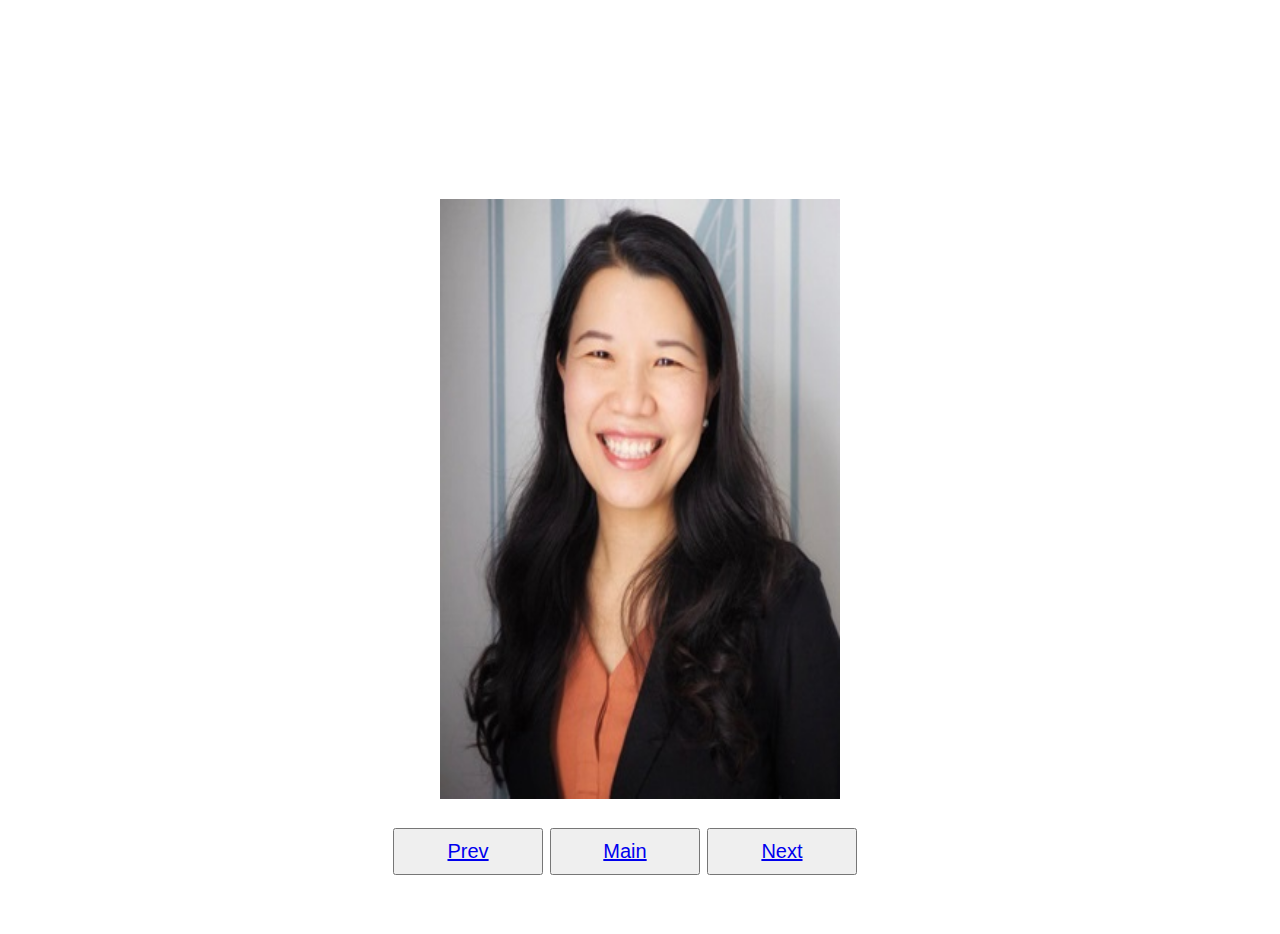
<file: html/myAdvisor.html>
<!DOCTYPE HTML>
<html>
<head>
    <title>My CSTU Passport - My Advisor</title>
    <link rel="stylesheet" type="text/css" href="../css/style_myAdvisor.css">
</head>
<body>
    <h1>My Advisor</h1>
    <h2>Asst.Prof.Dr. Monvorarat Pongpaiboon</h2>
    <div class ="center-image">
        <img src="../image/monvorarat.jpg" alt="Asst.Prof.Dr. Monvorarat Pongpaiboon Image" width="400" height="600">
    </div>
    <div class="button">
        <br><button><a href="Homepage.html">Prev</a></button>
        <button><a href="../index.html">Main</a></button>
        <button><a href="myActivities.html">Next</a></button>
    </div>
</body>
</html>
</file>
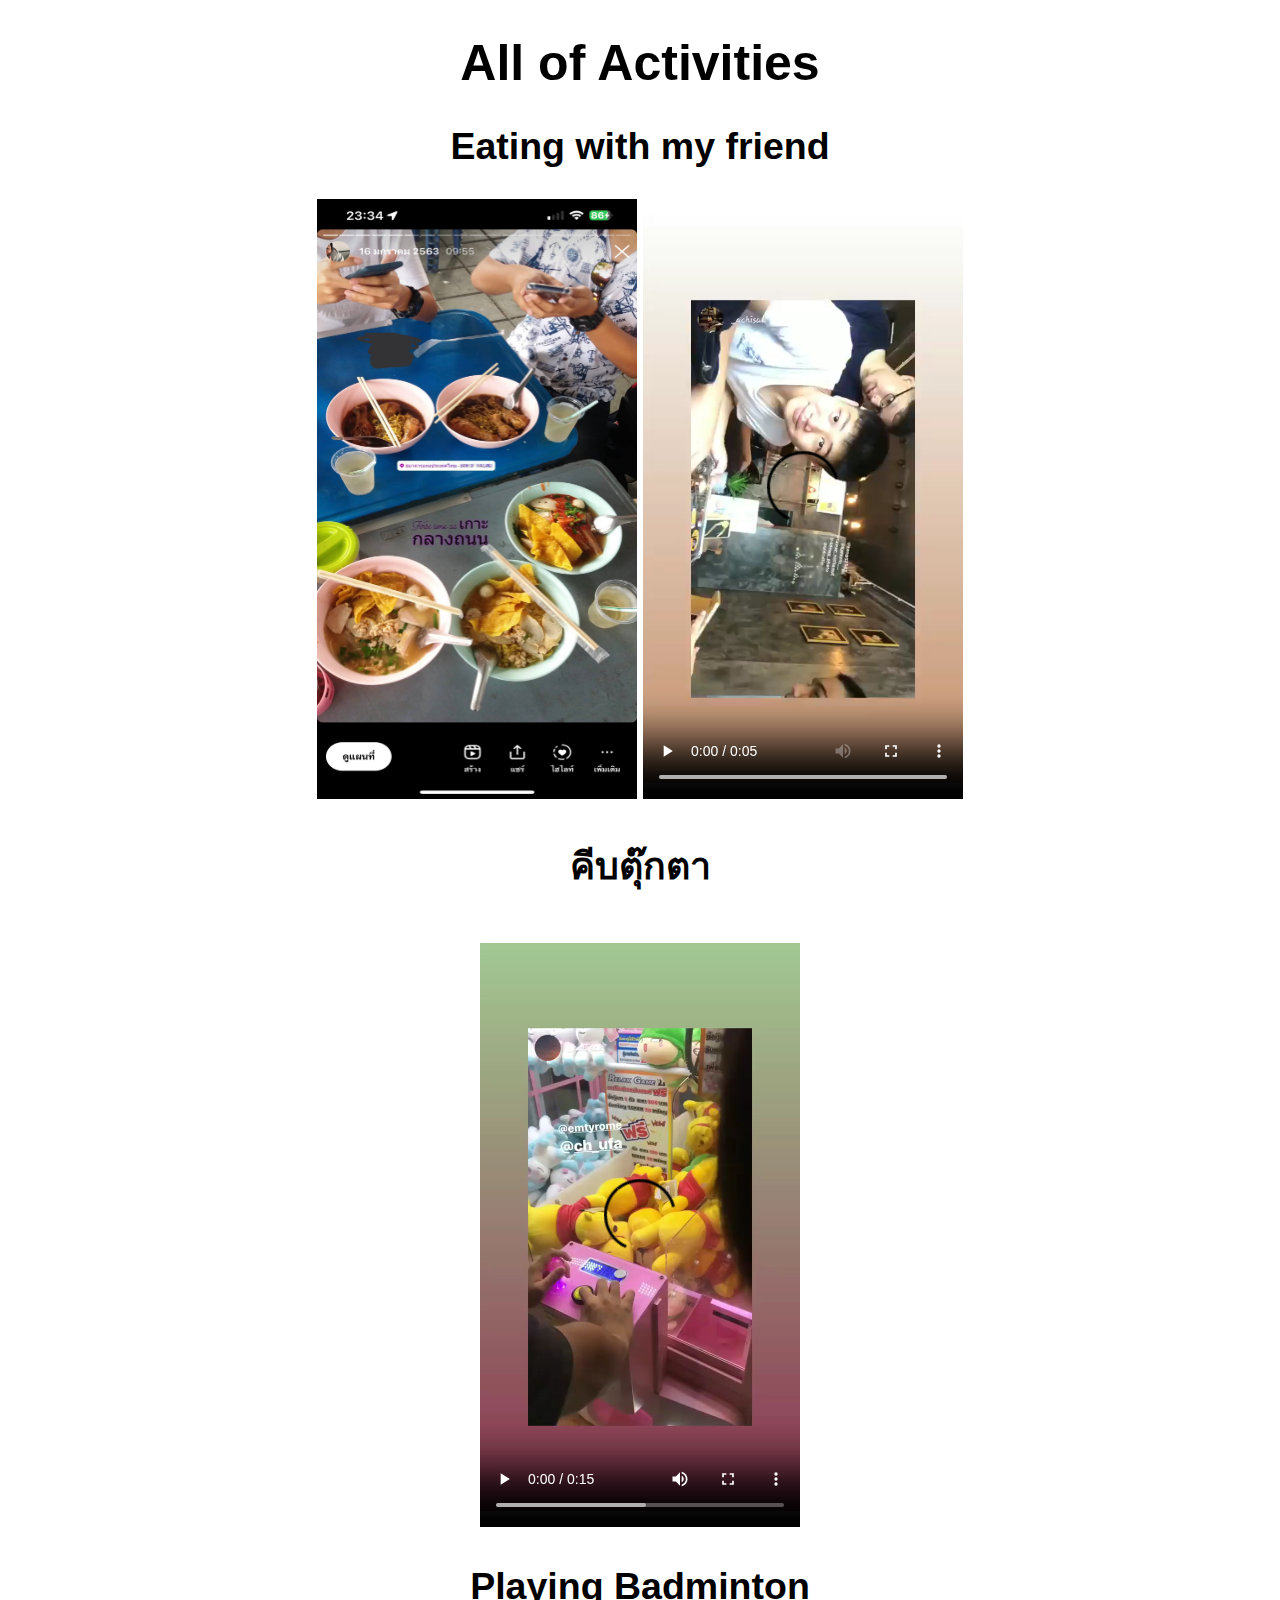
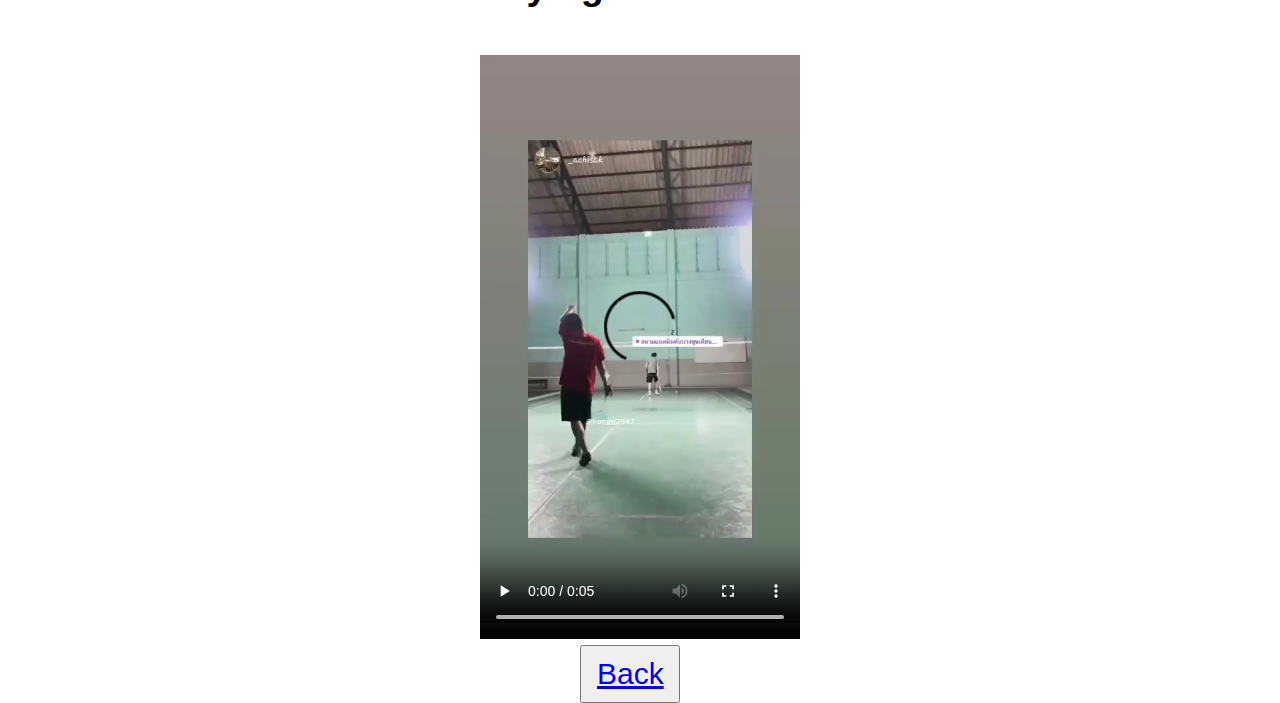
<file: html/travelling.html>
<!DOCTYPE html>
<html>
    <head>
        <title>My CSTU Passport - My Activities</title>
        <link rel="stylesheet" type="text/css" href="../css/style_Activities.css">
    </head>
    <body>
        <h1>All of Activities</h1>
        <div class = "Travelling">
            <h2>Eating with my friend</h2>
            <img src="../image/71439.jpg" width="320" height="600">
            <video src="../VDO/video2.mov" width="320" height="600" controls autoplay>Video not suported</video>
            <h2>คีบตุ๊กตา</h2>
            <video src="../VDO/video1.mov" width="320" height="600" controls autoplay>Video not suported</video>
            <h2>Playing Badminton</h2>
            <video src="../VDO/video3.mov" width="320" height="600" controls autoplay>Video not suported</video>
    </div>
    <div class ="button">
    <button><a href="myActivities.html">Back</a></button>
    </div>
    </body>
</html>
</file>
<file: css/style_myAdvisor.css>
body {
    margin: 0 ;
    padding: 0;
    background: url(https://img.freepik.com/free-vector/geometric-gradient-futuristic-background_23-2149116406.jpg);
    background-size: cover;
    background-position: center;
    background-repeat: no-repeat;
    font-family: sans-serif;
    font-size: 25px;
    min-height: 100vh;
}
h1, h2 {
    color: white;
    text-align: center;
}
.center-image {
    display: flex;
    justify-content: center;
    align-items: center;
    height: 100;
    margin: 0;
}
.button {
    text-align: center;
    padding-right: 30px; /* Adjust the amount of padding as needed */
    
}
.button button {
    width: 150px; /* Adjust the button width as needed */
    padding: 10px 20px; /* Adjust padding for top/bottom and left/right as needed */
    font-size: 20px;
}
</file>
<file: css/style_Activities.css>
body {
    margin: 0;
    padding: 0;
    background: url(https://img.freepik.com/free-vector/hand-painted-watercolor-pastel-sky-background_23-2148901163.jpg?size=626&ext=jpg);
    background-size: cover;
    background-position: center center; /* Center both horizontally and vertically */
    background-repeat: no-repeat;
    font-family: sans-serif;
    font-size: 25px;
    min-height: 100vh;
    text-align: center;

}
.button {
    text-align: center;
    padding-right: 20px; /* Adjust the amount of padding as needed */
}

.button button {
    width: 100px; /* Adjust the button width as needed */
    padding: 10px 15px; /* Adjust padding for top/bottom and left/right as needed */
    font-size: 30px;
}
</file>
